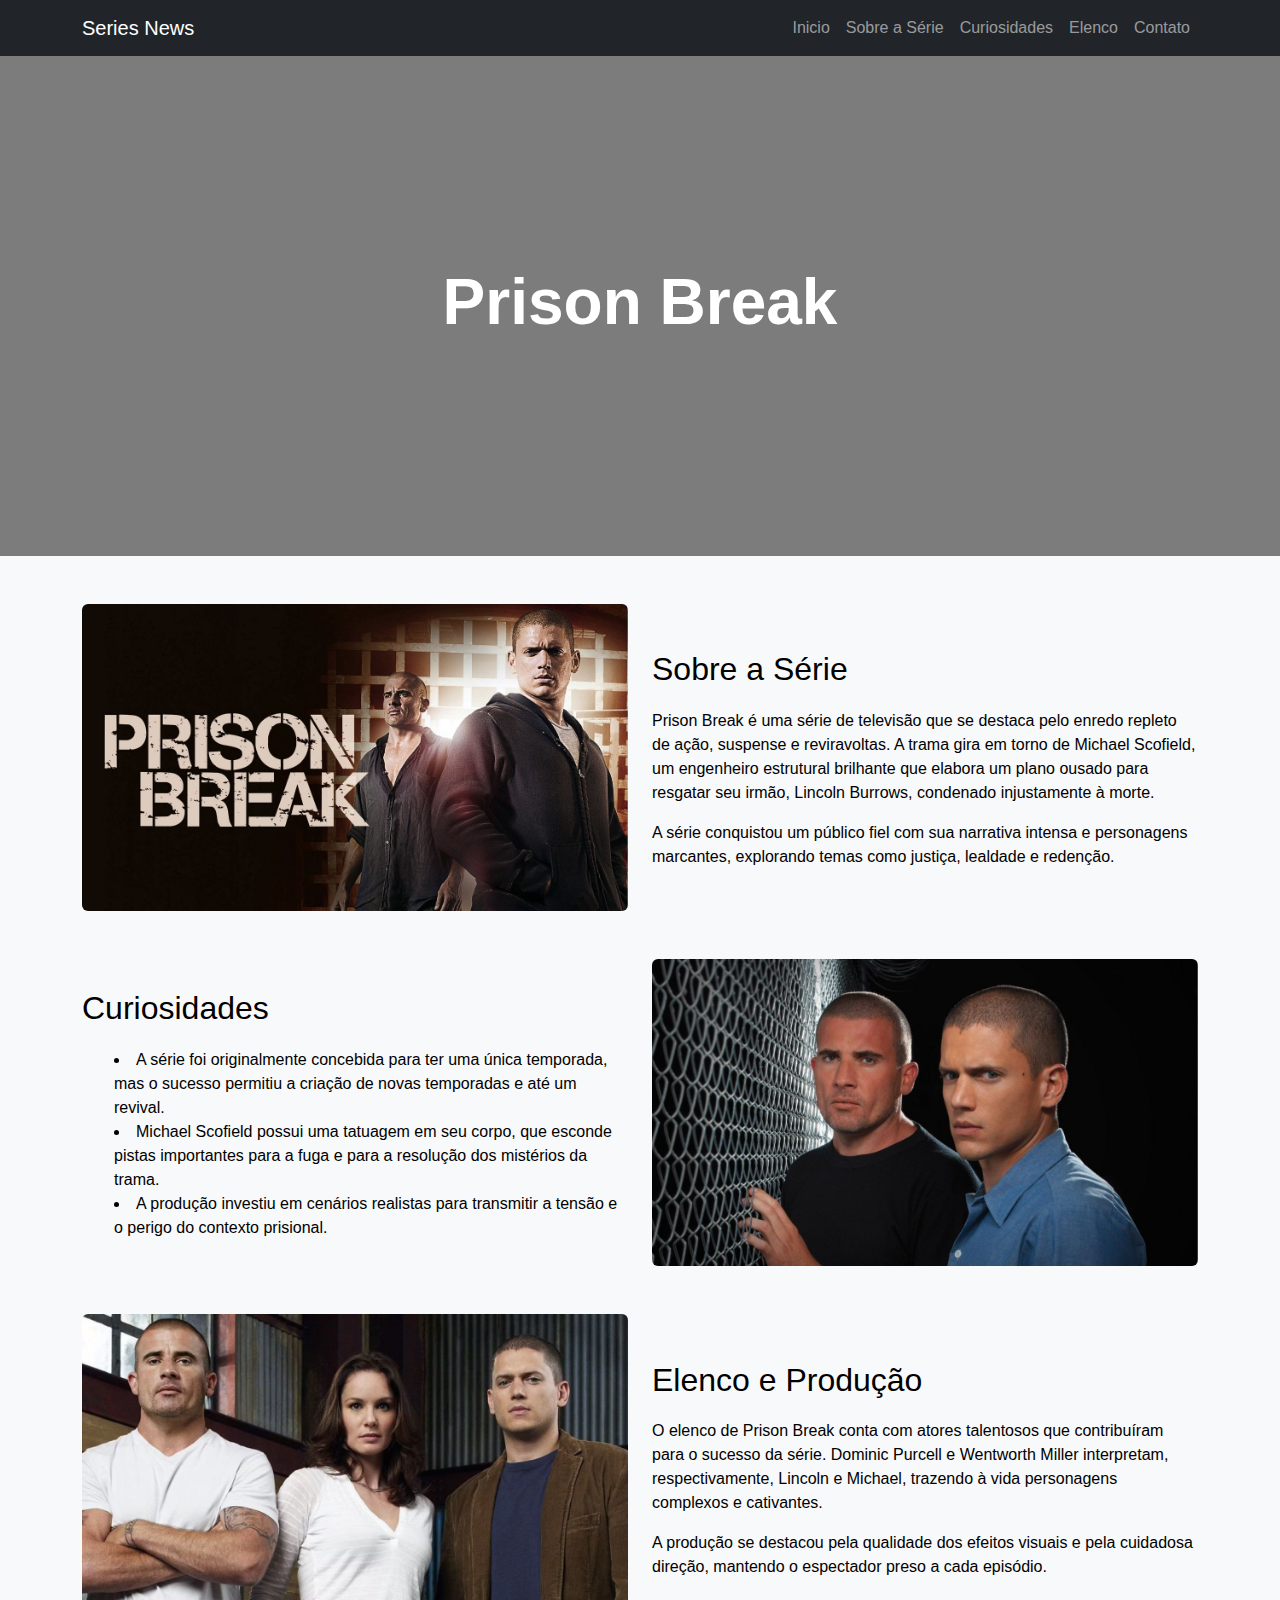
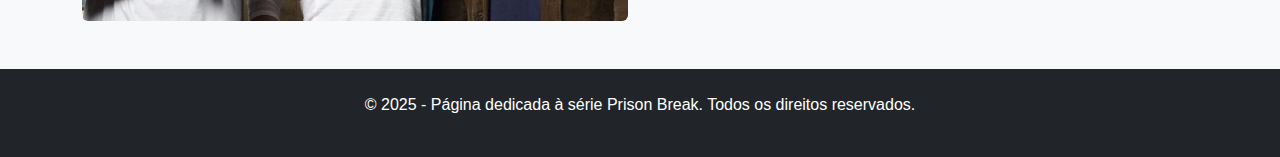
<file: prisonBreak.html>
<!DOCTYPE html>
<html lang="pt-BR">
<head>
  <meta charset="UTF-8">
  <meta name="viewport" content="width=device-width, initial-scale=1">
  <title>Prison Break - Sobre a Série</title>
  <link href="https://cdn.jsdelivr.net/npm/bootstrap@5.3.0/dist/css/bootstrap.min.css" rel="stylesheet">
  <link rel="stylesheet" href="./style/style.css">
</head>
<body>
  <nav class="navbar navbar-expand-lg navbar-dark bg-dark">
    <div class="container">
      <a class="navbar-brand" href="index.html">Series News</a>
      <button class="navbar-toggler" type="button" data-bs-toggle="collapse" data-bs-target="#navbarNav">
        <span class="navbar-toggler-icon"></span>
      </button>
      <div class="collapse navbar-collapse justify-content-end" id="navbarNav">
        <ul class="navbar-nav">
          <li class="nav-item"><a class="nav-link" href="index.html">Inicio</a></li>
          <li class="nav-item"><a class="nav-link" href="#sobre">Sobre a Série</a></li>
          <li class="nav-item"><a class="nav-link" href="#curiosidades">Curiosidades</a></li>
          <li class="nav-item"><a class="nav-link" href="#elenco">Elenco</a></li>
          <li class="nav-item"><a class="nav-link" href="contact.html">Contato</a></li>
        </ul>
      </div>
    </div>
  </nav>
  <header class="bg-image text-center text-white d-flex align-items-center justify-content-center">
    <div class="container">
      <h1 class="display-3 fw-bold">Prison Break</h1>
    </div>
  </header>
  <main class="container my-5">
    <section id="sobre" class="mb-5">
      <div class="row align-items-center">
        <div class="col-md-6">
          <img src="./src/img/img1.jpg" class="img-fluid rounded img-st" alt="Prison Break">
        </div>
        <div class="col-md-6">
          <h2>Sobre a Série</h2>
          <p>Prison Break é uma série de televisão que se destaca pelo enredo repleto de ação, suspense e reviravoltas. A trama gira em torno de Michael Scofield, um engenheiro estrutural brilhante que elabora um plano ousado para resgatar seu irmão, Lincoln Burrows, condenado injustamente à morte.</p>
          <p>A série conquistou um público fiel com sua narrativa intensa e personagens marcantes, explorando temas como justiça, lealdade e redenção.</p>
        </div>
      </div>
    </section>
    <section id="curiosidades" class="mb-5">
      <div class="row align-items-center flex-md-row-reverse">
        <div class="col-md-6">
          <img src="./src/img/img2.jpg" class="img-fluid rounded" alt="Curiosidades">
        </div>
        <div class="col-md-6">
          <h2>Curiosidades</h2>
          <ul>
            <li>A série foi originalmente concebida para ter uma única temporada, mas o sucesso permitiu a criação de novas temporadas e até um revival.</li>
            <li>Michael Scofield possui uma tatuagem em seu corpo, que esconde pistas importantes para a fuga e para a resolução dos mistérios da trama.</li>
            <li>A produção investiu em cenários realistas para transmitir a tensão e o perigo do contexto prisional.</li>
          </ul>
        </div>
      </div>
    </section>
    <section id="elenco" class="mb-5">
      <div class="row align-items-center">
        <div class="col-md-6">
          <img src="./src/img/img3.jpg" class="img-fluid rounded" alt="Elenco">
        </div>
        <div class="col-md-6">
          <h2>Elenco e Produção</h2>
          <p>O elenco de Prison Break conta com atores talentosos que contribuíram para o sucesso da série. Dominic Purcell e Wentworth Miller interpretam, respectivamente, Lincoln e Michael, trazendo à vida personagens complexos e cativantes.</p>
          <p>A produção se destacou pela qualidade dos efeitos visuais e pela cuidadosa direção, mantendo o espectador preso a cada episódio.</p>
        </div>
      </div>
    </section>
  </main>
  <footer id="contato" class="bg-dark text-white text-center py-4">
    <div class="container">
      <p>&copy; 2025 - Página dedicada à série Prison Break. Todos os direitos reservados.</p>
    </div>
  </footer>
  <script src="https://cdn.jsdelivr.net/npm/bootstrap@5.3.0/dist/js/bootstrap.bundle.min.js"></script>
</body>
</html>
</file>
<file: style/style.css>
body {
    font-family: Arial, sans-serif;
    background-color: #f8f9fa;
    color: #000;
    
}
  
  .bg-image {
    background: url("https://www.em.com.br/emfoco/wp-content/uploads/2025/02/esse-75.jpg") no-repeat center center/cover;
    height: 500px;
    position: relative;
  }
  
  .bg-image::before {
    content: "";
    position: absolute;
    top: 0;
    left: 0;
    right: 0;
    bottom: 0;
    background: rgba(0, 0, 0, 0.5);
  }
  
  header .container {
    position: relative;
    z-index: 2;
  }
  
  h2 {
    margin-top: 20px;
    margin-bottom: 20px;
  }
  
  ul {
    list-style: disc inside;
  }
  
  footer {
    margin-top: 40px; 
    }
</file>
